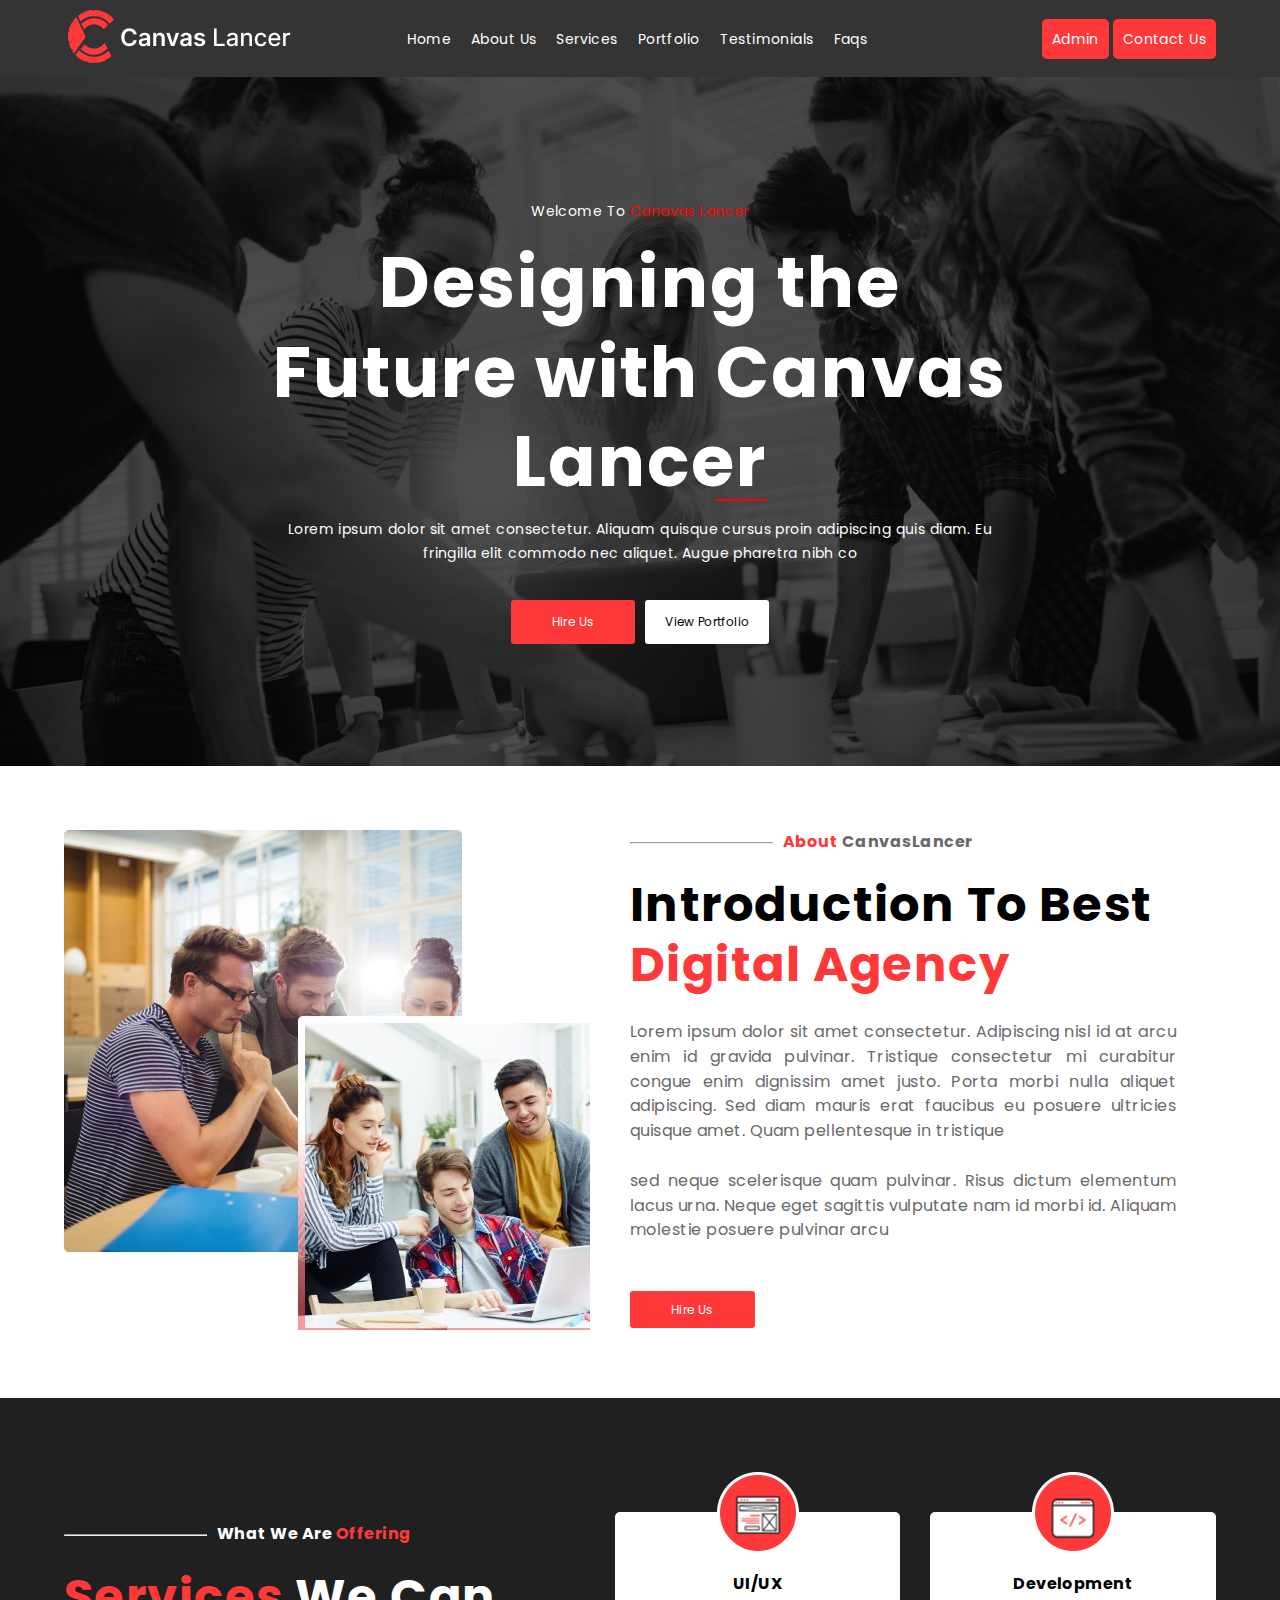
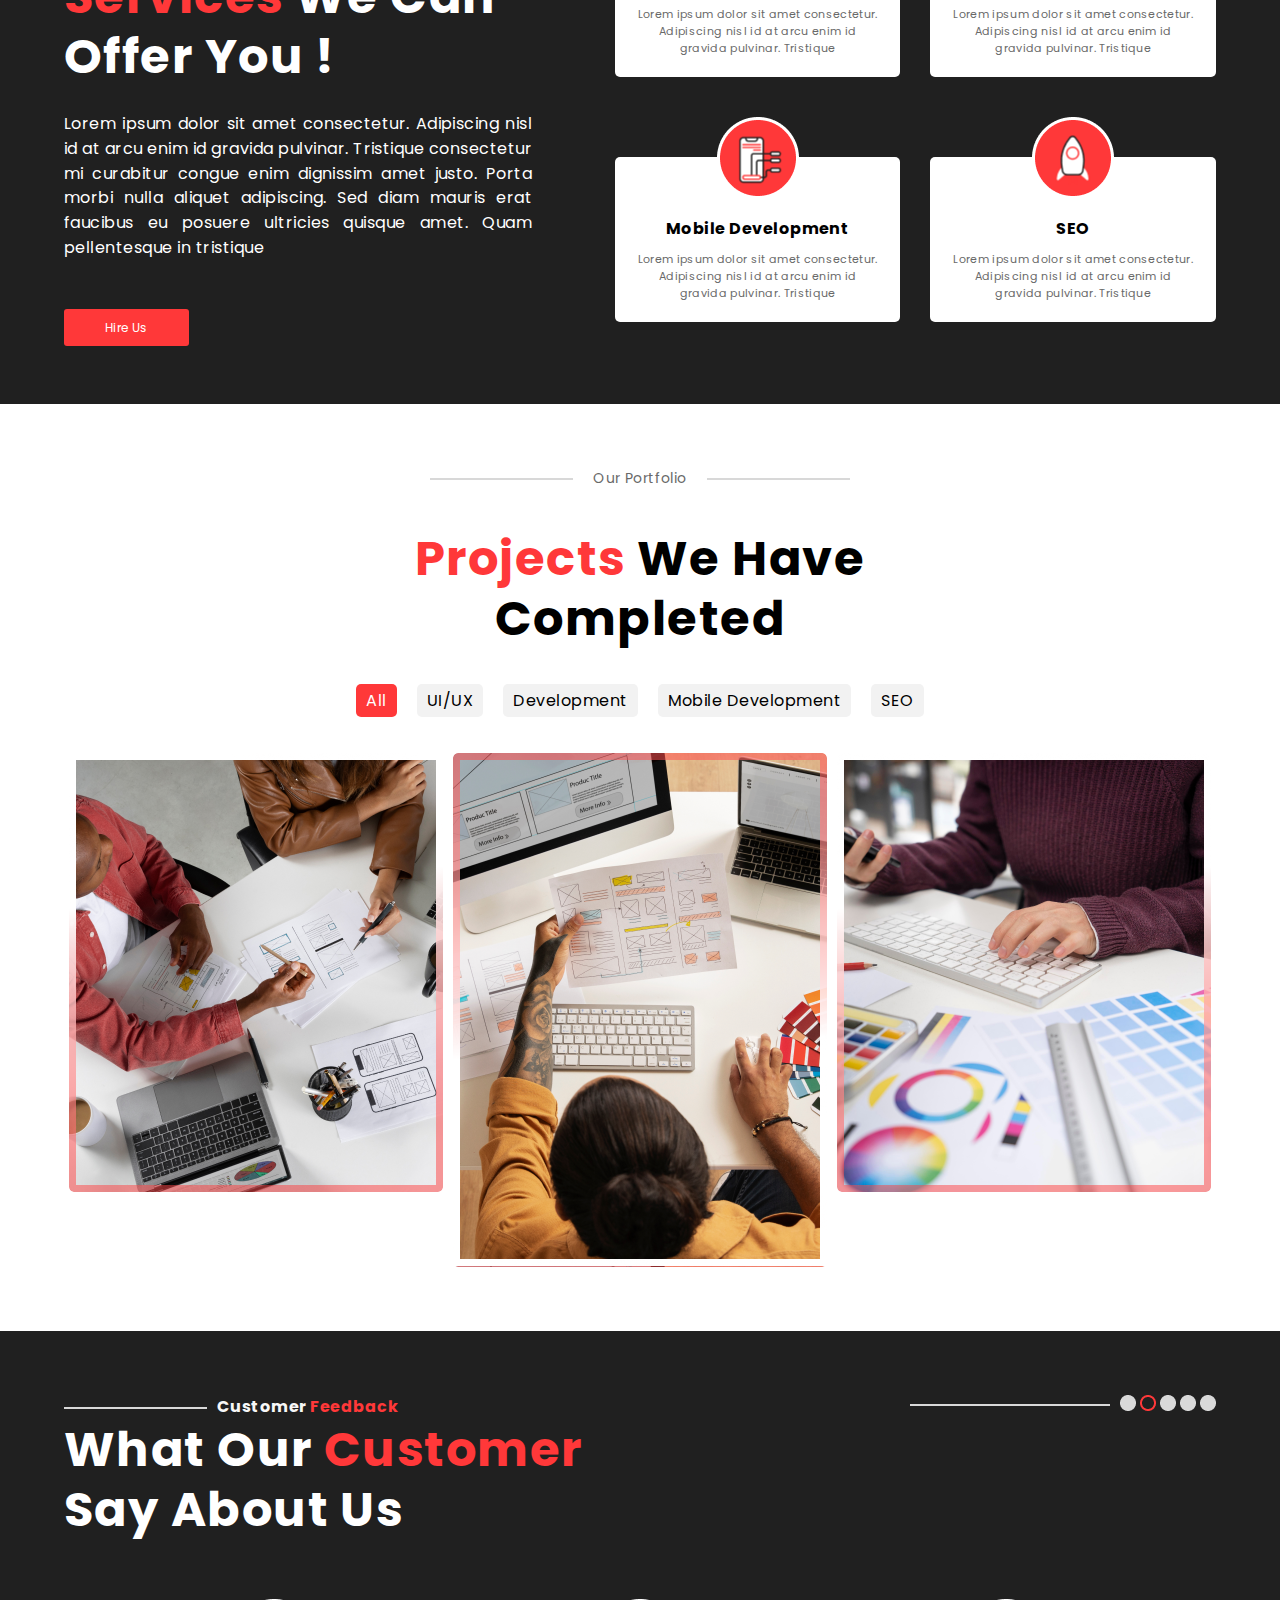
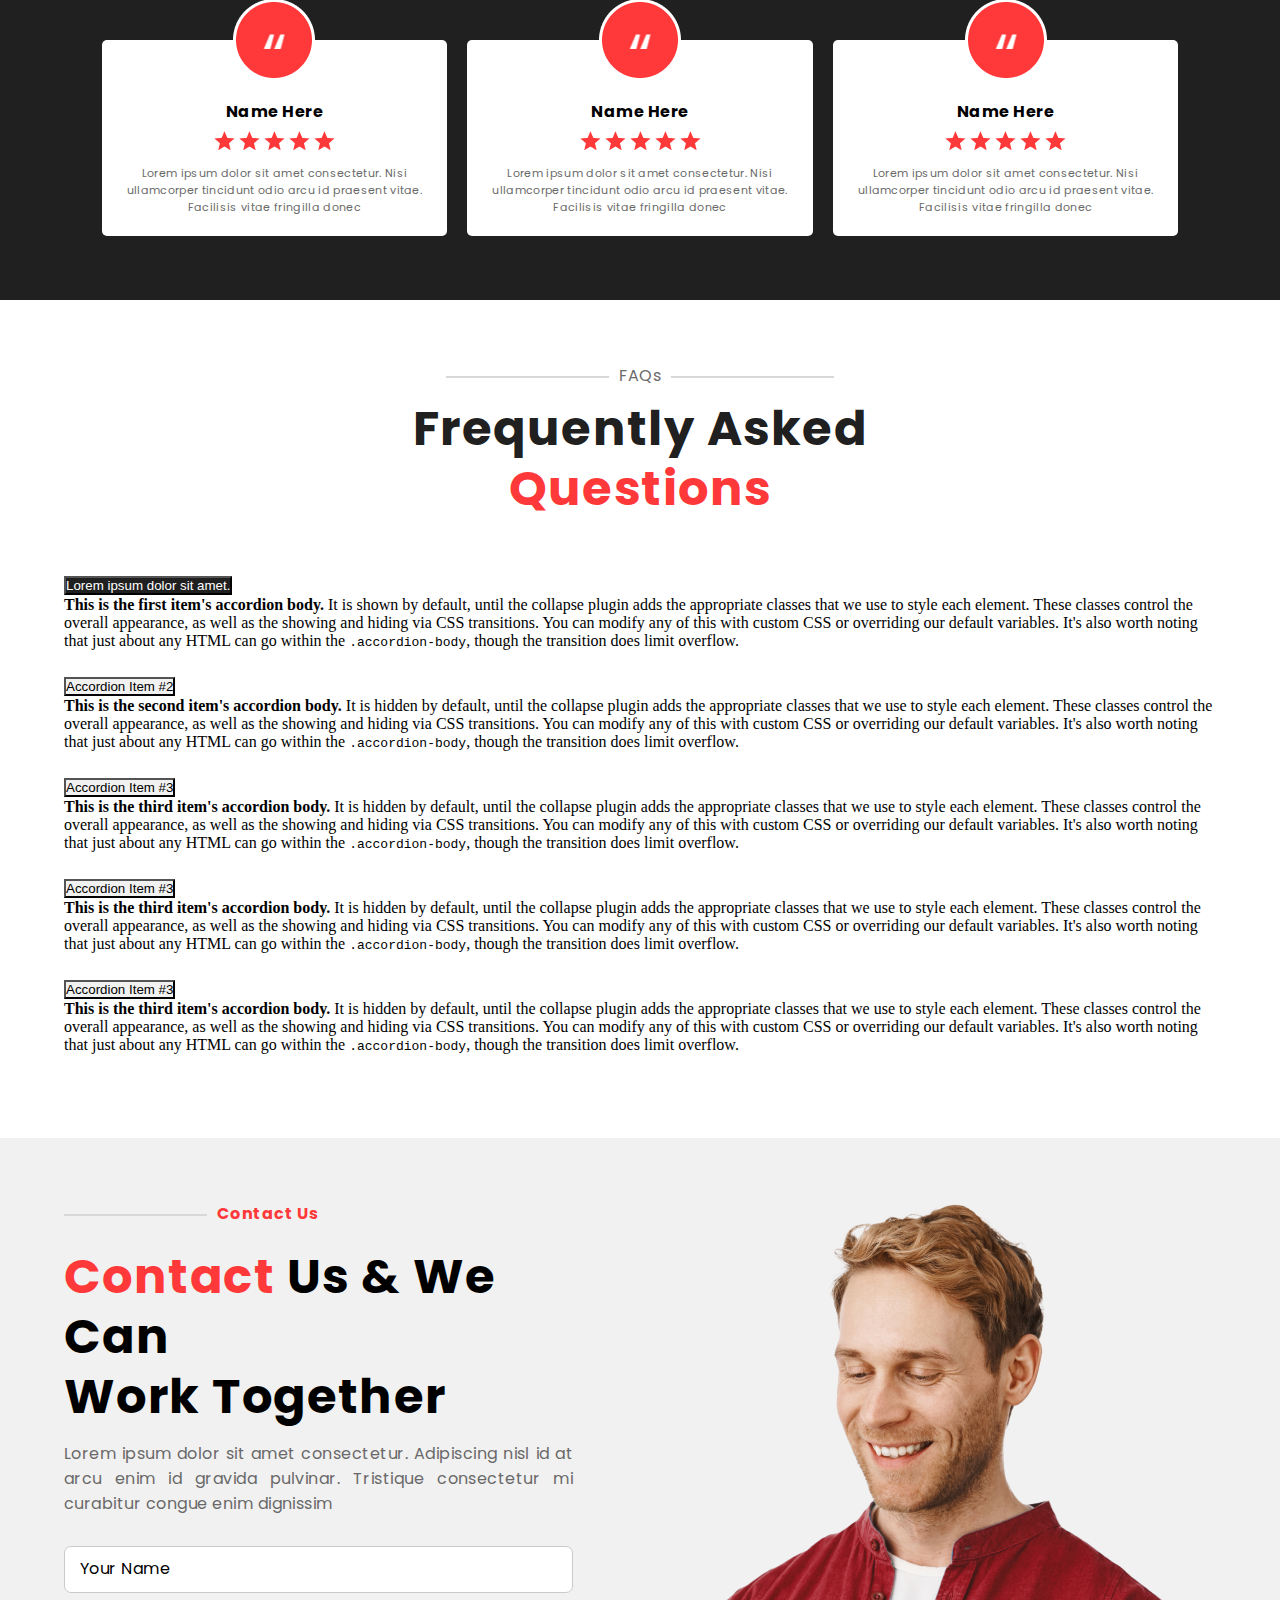
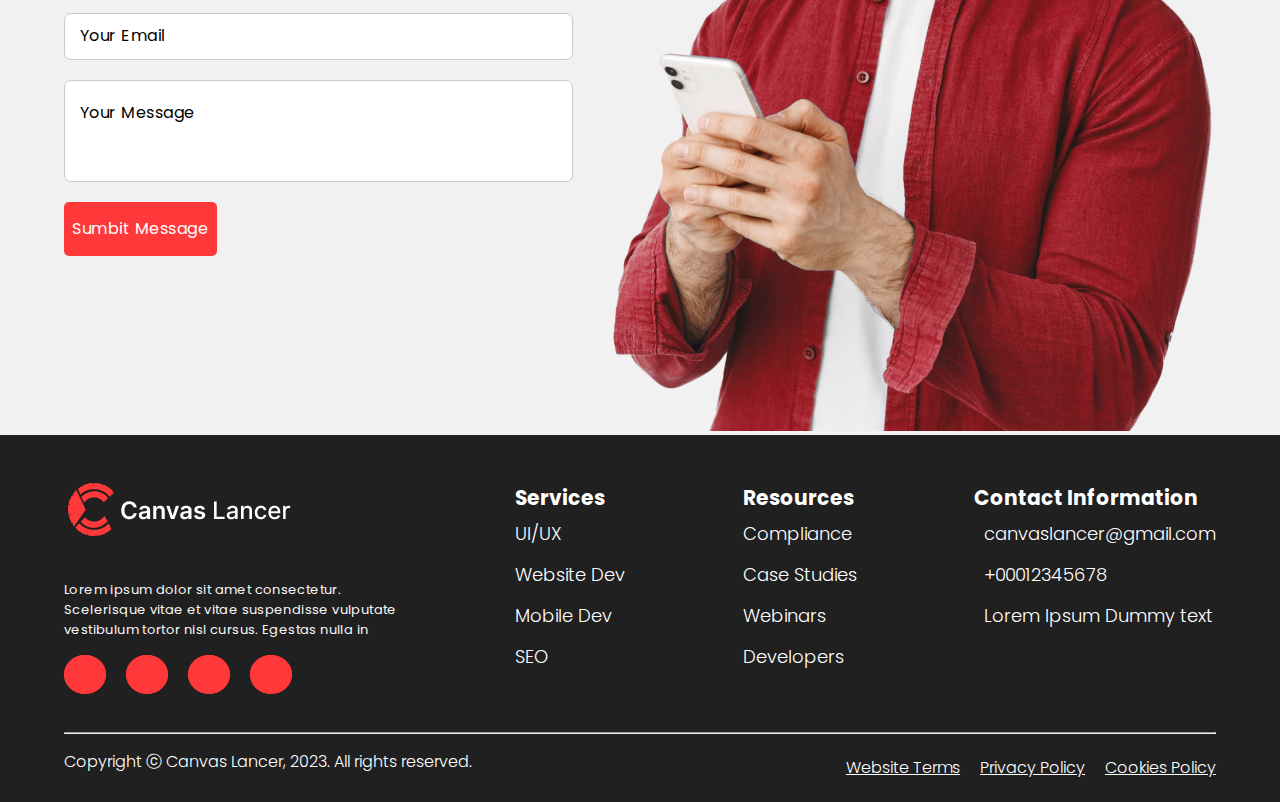
<file: CanvasLancer/index.html>
<!DOCTYPE html>
<html lang="en">

<head>
    <meta charset="UTF-8">
    <meta http-equiv="X-UA-Compatible" content="IE=edge">
    <meta name="viewport" content="width=device-width, initial-scale=1.0">
    <title>Canvas Lancer</title>
    <!-- Font Awesome Cdn -->
    <link rel="shortcut icon" href="assets/img/lancer-favicon.png" type="image/x-icon">
    <link rel="stylesheet" href="https://cdnjs.cloudflare.com/ajax/libs/font-awesome/6.4.0/css/all.min.css"
        integrity="sha512-iecdLmaskl7CVkqkXNQ/ZH/XLlvWZOJyj7Yy7tcenmpD1ypASozpmT/E0iPtmFIB46ZmdtAc9eNBvH0H/ZpiBw=="
        crossorigin="anonymous" referrerpolicy="no-referrer" />
    <!-- CSS Link -->
    <link rel="stylesheet" href="assets/css/style.css">
    <!-- Bootsrap -->
    <link href="https://cdn.jsdelivr.net/npm/bootstrap@5.3.0-alpha3/dist/css/bootstrap.min.css" rel="stylesheet"
        integrity="sha384-KK94CHFLLe+nY2dmCWGMq91rCGa5gtU4mk92HdvYe+M/SXH301p5ILy+dN9+nJOZ" crossorigin="anonymous">

    </head>

<body>

    <header>
        <div class="container-nav">
            <nav>
                <div class="burger-menu">
                    <i class="fa-solid fa-bars burger"></i>
                </div>
               
                <div class="burger-menu-div">
                    <div class="burger-close">
                        <i class="fa-solid fa-x x"></i>
                    </div>
                    <ul>
                        <li><a href="#">Home</a></li>
                        <li><a href="#">About Us</a></li>
                        <li><a href="#">Services</a></li>
                        <li><a href="#">Portfolio</a></li>
                        <li><a href="#">Testimonials</a></li>
                        <li><a href="#">Faqs</a></li>
                    </ul>
                </div>
                <div class="nav-left-logo"><a href="#"><img src="assets/img/Logo.png" alt="Logo"></a></div>
                <div class="nav-center">
                    <ul>
                        <li><a href="#">Home</a></li>
                        <li><a href="#">About Us</a></li>
                        <li><a href="#">Services</a></li>
                        <li><a href="#">Portfolio</a></li>
                        <li><a href="#">Testimonials</a></li>
                        <li><a href="./faq/index.html">Faqs</a></li>
                    </ul>
                </div>
                <div class="nav-right">
                    <a href="register.html">Admin</a>
                    <!-- <a href="register.html"><i class="fa-solid fa-user-plus"></i></a>
                    <a href="login.html"><i class="fa-solid fa-arrow-right-to-bracket"></i></a> -->
                    <a href="#">Contact Us</a>
                </div>
            </nav>
        </div>
    </header>

    <section class="welcome">
        <div class="container-welcome">
            <div class="all-welocem-content">
                <span class="all-welocem-content-span">Welcome To <span class="all-welocem-content-span-red">Canavas
                        Lancer</span></span>
                <h1 class="all-welocem-content-h1">Designing the Future with <span
                        class="all-welocem-content-h1-span">Canvas Lancer</span></h1>
                <p class="all-welocem-content-p">Lorem ipsum dolor sit amet consectetur. Aliquam quisque cursus proin
                    adipiscing quis diam. Eu
                    fringilla elit commodo nec aliquet. Augue pharetra nibh co
                </p>
                <div class="all-welocem-content-btns">
                    <a class="all-welocem-content-btns-left" href="#">Hire Us</a>
                    <a class="all-welocem-content-btns-right" href="#">View Portfolio</a>
                </div>
            </div>
        </div>
    </section>


    <section class="digital">
        <div class="container-digital">
            <div class="digital-all">
                <div class="digital-left">
                    <div class="digital-left-one">
                        <img src="assets/img/cut.jpg" alt="digital1">
                    </div>
                </div>
                <div class="digital-right">
                    <div class="all-digital-right">
                        <div class="hr-span">
                            <hr />
                            <span>About <span>CanvasLancer</span></span>
                        </div>
                        <h1 class="all-digital-right-h1">Introduction To Best <span>Digital Agency</span></h1>
                        <p class="all-digital-right-p">
                            Lorem ipsum dolor sit amet consectetur. Adipiscing nisl id at arcu enim id gravida pulvinar.
                            Tristique consectetur mi curabitur congue enim dignissim amet justo. Porta morbi nulla
                            aliquet adipiscing. Sed diam mauris erat faucibus eu posuere ultricies quisque amet. Quam
                            pellentesque in tristique <br><br> sed neque scelerisque quam pulvinar. Risus dictum
                            elementum lacus
                            urna. Neque eget sagittis vulputate nam id morbi id. Aliquam molestie posuere pulvinar arcu
                        </p>
                        <a class="all-digital-right-btns" href="#">Hire Us</a>
                    </div>
                </div>
            </div>
        </div>
    </section>

    <section class="offer">
        <div class="container-offer">
            <div class="offer-all">
                <div class="offer-left">
                    <div class="all-offer-left">
                        <div class="hr-span">
                            <hr />
                            <span>What We Are<span> Offering</span></span>
                        </div>
                        <h1 class="all-offer-left-h1">Services <span>We Can <br> Offer You ! </span></h1>
                        <p class="all-offer-left-p">
                            Lorem ipsum dolor sit amet consectetur. Adipiscing nisl id at arcu enim id gravida pulvinar.
                            Tristique consectetur mi curabitur congue enim dignissim amet justo. Porta morbi nulla
                            aliquet adipiscing. Sed diam mauris erat faucibus eu posuere ultricies quisque amet. Quam
                            pellentesque in tristique
                        </p>
                        <a class="all-offer-left-btns" href="#">Hire Us</a>
                    </div>
                </div>
                <div class="offer-right">
                    <div class="offer-right-boxes">
                        <div class="offer-right-box">
                            <div class="offer-right-box-img">
                                <img class="out-img" src="assets/img/Ellipse 1.png" alt="">
                                <img class="embed-img" src="assets/img/offer1.png" alt="offer1">
                            </div>
                            <h1 class="offer-right-box-h1">UI/UX</h1>
                            <p class="offer-right-box-p">Lorem ipsum dolor sit amet consectetur. Adipiscing nisl id at
                                arcu
                                enim id gravida pulvinar. Tristique
                            </p>
                        </div>

                        <div class="offer-right-box">
                            <div class="offer-right-box-img">
                                <img class="out-img" src="assets/img/Ellipse 1.png" alt="">
                                <img class="embed-img" src="assets/img/Group 6.png" alt="offer1">
                            </div>
                            <h1 class="offer-right-box-h1">Development</h1>
                            <p class="offer-right-box-p">Lorem ipsum dolor sit amet consectetur. Adipiscing nisl id at
                                arcu
                                enim id gravida pulvinar. Tristique
                            </p>
                        </div>

                        <div class="offer-right-box">
                            <div class="offer-right-box-img">
                                <img class="out-img" src="assets/img/Ellipse 1.png" alt="">
                                <img class="embed-img" src="assets/img/Layer 1.png" alt="offer1">
                            </div>
                            <h1 class="offer-right-box-h1">Mobile Development
                            </h1>
                            <p class="offer-right-box-p">Lorem ipsum dolor sit amet consectetur. Adipiscing nisl id at
                                arcu
                                enim id gravida pulvinar. Tristique
                            </p>
                        </div>

                        <div class="offer-right-box">
                            <div class="offer-right-box-img">
                                <img class="out-img" src="assets/img/Ellipse 1.png" alt="">
                                <img class="embed-img" src="assets/img/rocket.png" alt="offer1">
                            </div>
                            <h1 class="offer-right-box-h1">SEO</h1>
                            <p class="offer-right-box-p">Lorem ipsum dolor sit amet consectetur. Adipiscing nisl id at
                                arcu
                                enim id gravida pulvinar. Tristique
                            </p>
                        </div>
                    </div>
                </div>
            </div>
        </div>
    </section>


    <section class="portfolio">
        <div class="container-portfolio">
            <div class="portfolio-all">
                <div class="portolio-top-name">
                    <hr class="first-hr" />
                    <span class="portolio-top-name-span">Our Portfolio</span>
                    <hr class="first-hr" />
                </div>
                <h1 class="portfolio-all-h1"><span>Projects</span> We Have <br> Completed</h1>

                <div class="portfolio-menu">
                    <ul>
                        <li>
                            <a class="portfolio-menu-selected" href="#">All</a>
                        </li>
                        <li>
                            <a href="#">UI/UX</a>
                        </li>
                        <li>
                            <a href="#">Development</a>
                        </li>
                        <li>
                            <a href="#">Mobile Development</a>
                        </li>
                        <li>
                            <a href="#">SEO</a>
                        </li>
                    </ul>
                </div>

                <div class="portfolio-img">
                    <div class="portfolio-img-left"></div>
                    <div class="portfolio-img-center"></div>
                    <div class="portfolio-img-right"></div>
                </div>
            </div>
        </div>
    </section>

    <section class="feedback">
        <div class="container-feedback">
            <div class="feedback-all">
                <div class="feedback-top">
                    <div class="feedback-top-left">
                        <div class="feedback-top-left-hr-div">
                            <hr class="feedback-top-left-hr" />
                            <span class="feedback-top-left-span">Customer <span> Feedback</span></span>
                        </div>
                        <h1 class="feedback-top-left-h1">What Our <span>Customer <br></span> Say About Us</h1>
                    </div>
                    <div class="feedback-top-right">
                        <div class="feedback-top-right-hr-div">
                            <hr class="feedback-top-right-hr" />
                        </div>
                        <div class="feedback-top-right-img-div">
                            <img src="assets/img/grey-circle.png" alt="">
                            <img src="assets/img/red-circle.png" alt="">
                            <img src="assets/img/grey-circle.png" alt="">
                            <img src="assets/img/grey-circle.png" alt="">
                            <img src="assets/img/grey-circle.png" alt="">
                        </div>
                    </div>
                </div>
                <div class="feedback-bottom">
                    <div class="feedback-bottom-boxes">
                        <div class="feedback-bottom-box">
                            <div class="feedback-bottom-box-img">
                                <img class="feedback-back-img" src="assets/img/Ellipse 1.png" alt="">
                                <img class="feedback-front-img" src="assets/img/feedback1.png" alt="">
                            </div>
                            <h1 class="feedback-box-h1">Name Here</h1>
                            <div class="ffedback-box-star-div">
                                <img src="assets/img/Star 1.png" alt="">
                                <img src="assets/img/Star 1.png" alt="">
                                <img src="assets/img/Star 1.png" alt="">
                                <img src="assets/img/Star 1.png" alt="">
                                <img src="assets/img/Star 1.png" alt="">
                            </div>
                            <p class="feedback-box-p">Lorem ipsum dolor sit amet consectetur. Nisi ullamcorper tincidunt
                                odio arcu id praesent
                                vitae. Facilisis vitae fringilla donec
                            </p>
                        </div>

                        <div class="feedback-bottom-box">
                            <div class="feedback-bottom-box-img">
                                <img class="feedback-back-img" src="assets/img/Ellipse 1.png" alt="">
                                <img class="feedback-front-img" src="assets/img/feedback1.png" alt="">
                            </div>
                            <h1 class="feedback-box-h1">Name Here</h1>
                            <div class="ffedback-box-star-div">
                                <img src="assets/img/Star 1.png" alt="">
                                <img src="assets/img/Star 1.png" alt="">
                                <img src="assets/img/Star 1.png" alt="">
                                <img src="assets/img/Star 1.png" alt="">
                                <img src="assets/img/Star 1.png" alt="">
                            </div>
                            <p class="feedback-box-p">Lorem ipsum dolor sit amet consectetur. Nisi ullamcorper tincidunt
                                odio arcu id praesent
                                vitae. Facilisis vitae fringilla donec
                            </p>
                        </div>

                        <div class="feedback-bottom-box">
                            <div class="feedback-bottom-box-img">
                                <img class="feedback-back-img" src="assets/img/Ellipse 1.png" alt="">
                                <img class="feedback-front-img" src="assets/img/feedback1.png" alt="">
                            </div>
                            <h1 class="feedback-box-h1">Name Here</h1>
                            <div class="ffedback-box-star-div">
                                <img src="assets/img/Star 1.png" alt="">
                                <img src="assets/img/Star 1.png" alt="">
                                <img src="assets/img/Star 1.png" alt="">
                                <img src="assets/img/Star 1.png" alt="">
                                <img src="assets/img/Star 1.png" alt="">
                            </div>
                            <p class="feedback-box-p">Lorem ipsum dolor sit amet consectetur. Nisi ullamcorper tincidunt
                                odio arcu id praesent
                                vitae. Facilisis vitae fringilla donec
                            </p>
                        </div>
                    </div>
                </div>
            </div>
        </div>
    </section>


    <section class="faq">
        <div class="container-faq">
            <div class="faq-all">
                <div class="faq-top">
                    <div class="faq-hr-div">
                        <hr class="faq-hr" />
                        <span>FAQs</span>
                        <hr class="faq-hr" />
                    </div>
                    <h1 class="faq-top-h1">Frequently Asked <br> <span>Questions</span></h1>
                </div>
                <div class="faq-bottom">
                    <div class="accordion" id="accordionExample">
                        <div class="accordion-item">
                            <h2 class="accordion-header">
                                <button class="accordion-button first-acc-btn" type="button" data-bs-toggle="collapse"
                                    data-bs-target="#collapseOne" aria-expanded="true" aria-controls="collapseOne">
                                    Lorem ipsum dolor sit amet.
                                </button>
                            </h2>
                            <div id="collapseOne" class="accordion-collapse collapse show"
                                data-bs-parent="#accordionExample">
                                <div class="accordion-body">
                                    <strong>This is the first item's accordion body.</strong> It is shown by default,
                                    until the collapse plugin adds the appropriate classes that we use to style each
                                    element. These classes control the overall appearance, as well as the showing and
                                    hiding via CSS transitions. You can modify any of this with custom CSS or overriding
                                    our default variables. It's also worth noting that just about any HTML can go within
                                    the <code>.accordion-body</code>, though the transition does limit overflow.
                                </div>
                            </div>
                        </div>
                        <div class="accordion-item">
                            <h2 class="accordion-header">
                                <button class="accordion-button collapsed sec-acc-btn" type="button"
                                    data-bs-toggle="collapse" data-bs-target="#collapseTwo" aria-expanded="false"
                                    aria-controls="collapseTwo">
                                    Accordion Item #2
                                </button>
                            </h2>
                            <div id="collapseTwo" class="accordion-collapse collapse"
                                data-bs-parent="#accordionExample">
                                <div class="accordion-body">
                                    <strong>This is the second item's accordion body.</strong> It is hidden by default,
                                    until the collapse plugin adds the appropriate classes that we use to style each
                                    element. These classes control the overall appearance, as well as the showing and
                                    hiding via CSS transitions. You can modify any of this with custom CSS or overriding
                                    our default variables. It's also worth noting that just about any HTML can go within
                                    the <code>.accordion-body</code>, though the transition does limit overflow.
                                </div>
                            </div>
                        </div>
                        <div class="accordion-item">
                            <h2 class="accordion-header">
                                <button class="accordion-button collapsed sec-acc-btn" type="button"
                                    data-bs-toggle="collapse" data-bs-target="#collapseThree" aria-expanded="false"
                                    aria-controls="collapseThree">
                                    Accordion Item #3
                                </button>
                            </h2>
                            <div id="collapseThree" class="accordion-collapse collapse"
                                data-bs-parent="#accordionExample">
                                <div class="accordion-body">
                                    <strong>This is the third item's accordion body.</strong> It is hidden by default,
                                    until the collapse plugin adds the appropriate classes that we use to style each
                                    element. These classes control the overall appearance, as well as the showing and
                                    hiding via CSS transitions. You can modify any of this with custom CSS or overriding
                                    our default variables. It's also worth noting that just about any HTML can go within
                                    the <code>.accordion-body</code>, though the transition does limit overflow.
                                </div>
                            </div>
                        </div>
                        <div class="accordion-item">
                            <h2 class="accordion-header">
                                <button class="accordion-button collapsed sec-acc-btn" type="button"
                                    data-bs-toggle="collapse" data-bs-target="#collapseFour" aria-expanded="false"
                                    aria-controls="collapseFour">
                                    Accordion Item #3
                                </button>
                            </h2>
                            <div id="collapseFour" class="accordion-collapse collapse"
                                data-bs-parent="#accordionExample">
                                <div class="accordion-body">
                                    <strong>This is the third item's accordion body.</strong> It is hidden by default,
                                    until the collapse plugin adds the appropriate classes that we use to style each
                                    element. These classes control the overall appearance, as well as the showing and
                                    hiding via CSS transitions. You can modify any of this with custom CSS or overriding
                                    our default variables. It's also worth noting that just about any HTML can go within
                                    the <code>.accordion-body</code>, though the transition does limit overflow.
                                </div>
                            </div>
                        </div>
                        <div class="accordion-item">
                            <h2 class="accordion-header">
                                <button class="accordion-button collapsed sec-acc-btn" type="button"
                                    data-bs-toggle="collapse" data-bs-target="#collapseFive" aria-expanded="false"
                                    aria-controls="collapseFive">
                                    Accordion Item #3
                                </button>
                            </h2>
                            <div id="collapseFive" class="accordion-collapse collapse"
                                data-bs-parent="#accordionExample">
                                <div class="accordion-body">
                                    <strong>This is the third item's accordion body.</strong> It is hidden by default,
                                    until the collapse plugin adds the appropriate classes that we use to style each
                                    element. These classes control the overall appearance, as well as the showing and
                                    hiding via CSS transitions. You can modify any of this with custom CSS or overriding
                                    our default variables. It's also worth noting that just about any HTML can go within
                                    the <code>.accordion-body</code>, though the transition does limit overflow.
                                </div>
                            </div>
                        </div>
                    </div>
                </div>
            </div>
        </div>
    </section>


    <section class="contact">
        <div class="container-contact">
            <div class="contact-all">
                <div class="contact-left">
                    <div class="hr-div-contact">
                        <hr class="hr-contact" />
                        <span class="hr-span">Contact Us</span>
                    </div>
                    <h1 class="contact-h1-top"><span>Contact</span> Us & We Can <br> Work Together</h1>
                    <p>Lorem ipsum dolor sit amet consectetur. Adipiscing nisl id at arcu enim id gravida pulvinar.
                        Tristique consectetur mi curabitur congue enim dignissim</p>

                    <form action="" class="contact-form">
                        <input type="text" placeholder="Your Name">
                        <input type="email" placeholder="Your Email">
                        <textarea name="" id="" cols="20" rows="4" placeholder="Your Message"></textarea>
                        <button class="contact-btn" type="submit">Sumbit Message</button>
                    </form>
                </div>
                <div class="contact-right">
                    <img class="img-fluid" src="assets/img/contact-img.png" alt="">
                </div>
            </div>
        </div>
    </section>


    <footer>
        <div class="container-footer">
          <div class="footer-all">
            <div class="footer-top">
              <div class="footer-one">
                <div class="footer-logo"><img src="assets/img/Logo.png" alt="" /></div>
                <p>
                  Lorem ipsum dolor sit amet consectetur. Scelerisque vitae et
                  vitae suspendisse vulputate vestibulum tortor nisl cursus.
                  Egestas nulla in
                </p>
                <div class="footer-social-icon-div">
                  <ul class="footer-social-ul">
                    <li>
                      <a href="#"><i class="fa-brands fa-facebook-f"></i></a>
                    </li>
                    <li>
                      <a href="#"> <i class="fa-brands fa-instagram"></i></a>
                    </li>
                    <li>
                      <a href="#"><i class="fa-brands fa-twitter"></i></a>
                    </li>
                    <li>
                      <a href="#"><i class="fa-brands fa-linkedin-in"></i></a>
                    </li>
                  </ul>
                </div>
              </div>
              <div class="footer-two">
                <h4 class="title-bottom">Services</h4>
                <ul>
                  <li>
                    <a href="#">UI/UX</a>
                  </li>
                  <li>
                    <a href="#">Website Dev</a>
                  </li>
                  <li>
                    <a href="#">Mobile Dev</a>
                  </li>
                  <li>
                    <a href="#">SEO</a>
                  </li>
                </ul>
              </div>
              <div class="footer-three">
                <h4 class="title-bottom">Resources</h4>
                <ul>
                  <li>
                    <a href="#">Compliance</a>
                  </li>
                  <li>
                    <a href="#">Case Studies</a>
                  </li>
                  <li>
                    <a href="#">Webinars</a>
                  </li>
                  <li>
                    <a href="#">Developers</a>
                  </li>
                </ul>
              </div>
              <div class="footer-four">
                <h4 class="title-bottom">Contact Information</h4>
                <ul>
                  <li>
                    <a href="#"
                      ><i class="fa-solid fa-envelope footer-red-icons"></i>
                      canvaslancer@gmail.com</a
                    >
                  </li>
                  <li>
                    <a href="#"
                      ><i class="fa-solid fa-phone footer-red-icons"></i>
                      +00012345678</a
                    >
                  </li>
                  <li>
                    <a href="#"
                      ><i class="fa-solid fa-location-dot footer-red-icons"></i>
                      Lorem Ipsum Dummy text</a
                    >
                  </li>
                </ul>
              </div>
            </div>
            <hr style="color: grey" />
            <div class="footer-bottom">
              <span class="copyright"
                >Copyright ⓒ Canvas Lancer, 2023. All rights reserved.</span
              >
              <div class="footer-bottom-nav">
                <ul>
                  <li>
                    <a href="#">Website Terms</a>
                  </li>
                  <li>
                    <a href="#">Privacy Policy</a>
                  </li>
                  <li>
                    <a href="#">Cookies Policy</a>
                  </li>
                </ul>
              </div>
            </div>
          </div>
        </div>
      </footer>


    <script src="https://cdn.jsdelivr.net/npm/bootstrap@5.3.0-alpha3/dist/js/bootstrap.bundle.min.js"
        integrity="sha384-ENjdO4Dr2bkBIFxQpeoTz1HIcje39Wm4jDKdf19U8gI4ddQ3GYNS7NTKfAdVQSZe"
        crossorigin="anonymous"></script>
        <script src="js/main.js"></script>
</body>

</html>
</file>
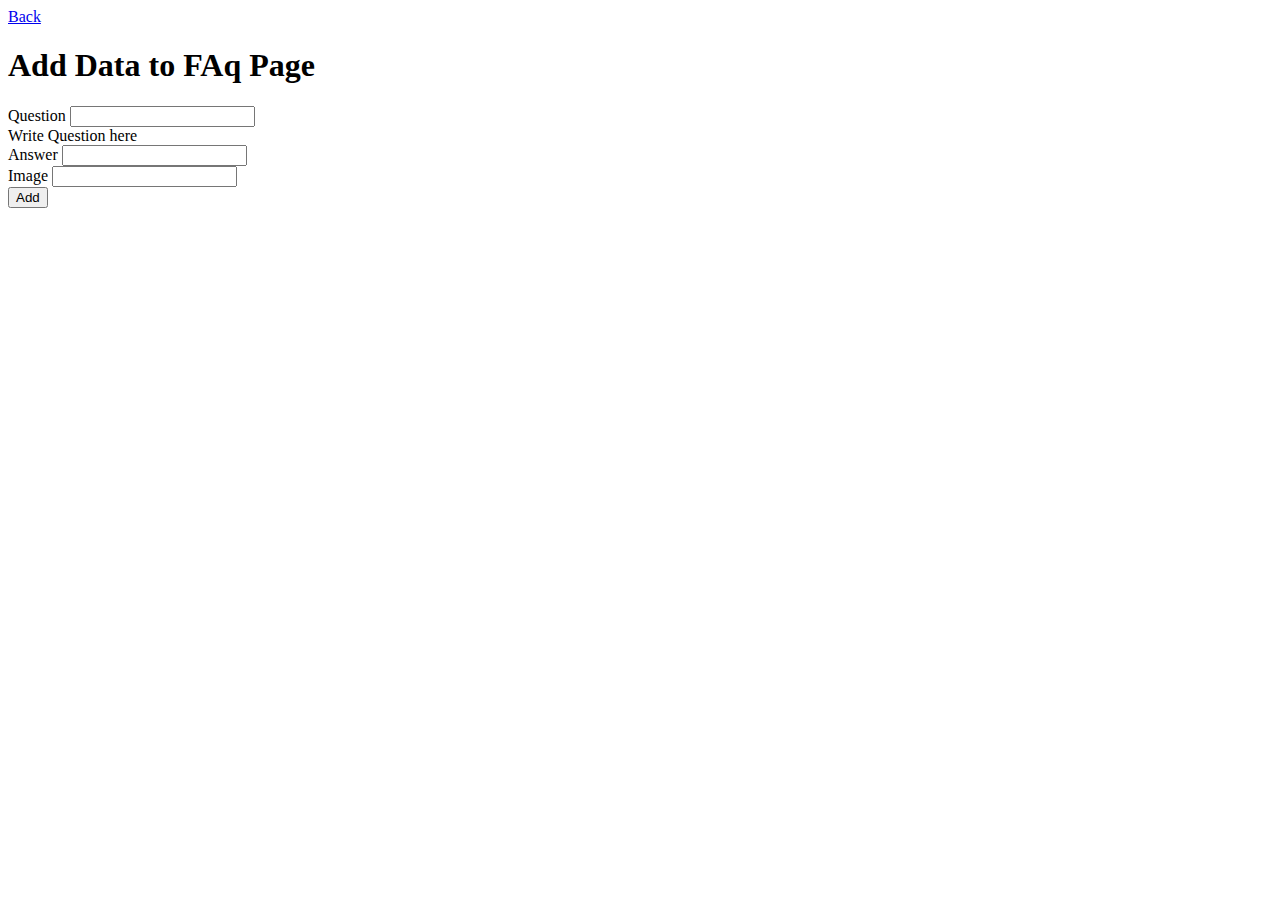
<file: startbootstrap-sb-admin-gh-pages/startbootstrap-sb-admin-gh-pages/AddData.html>
<!DOCTYPE html>
<html lang="en">
<head>
    <meta charset="UTF-8">
    <meta name="viewport" content="width=device-width, initial-scale=1.0">
    <title>Add Data FAQ</title>
    <link rel="shortcut icon" href="../../CanvasLancer//assets/img/lancer-favicon.png" type="image/x-icon">
    <link href="https://cdn.jsdelivr.net/npm/bootstrap@5.3.0/dist/css/bootstrap.min.css" rel="stylesheet" integrity="sha384-9ndCyUaIbzAi2FUVXJi0CjmCapSmO7SnpJef0486qhLnuZ2cdeRhO02iuK6FUUVM" crossorigin="anonymous">
</head>

<body>
    
  <div class="mt-2 ms-2">
    <a class="btn btn-danger btn-sm" href="../startbootstrap-sb-admin-gh-pages/index.html">Back</a>
  </div>


    <div class="container">
      <h1 class="text-center mt-5 mb-5">Add Data to FAq Page</h1>
      <form class="w-50 m-auto">
        <div class="mb-3">
          <label for="exampleInputEmail1" class="form-label">Question</label>
          <input type="text" class="form-control" id="question" aria-describedby="emailHelp">
          <div id="emailHelp" class="form-text">Write Question here</div>
        </div>
        <div class="mb-3">
          <label for="answer" class="form-label">Answer</label>
          <input type="text" class="form-control" id="answer">
        </div>
        <div class="mb-3">
          <label for="img" class="form-label">Image</label>
          <input type="text" class="form-control" id="img">
        </div>
       
        <button type="submit" class="btn btn-primary">Add</button>
      </form>
    </div>

<script src="js/Add.js"></script>
</body>
</html>
</file>
<file: CanvasLancer/assets/css/style.css>
@import url("https://fonts.googleapis.com/css2?family=Poppins:ital,wght@0,100;0,200;0,300;0,400;0,500;0,600;0,700;0,800;0,900;1,100;1,200;1,300;1,400;1,500;1,600;1,700;1,800&display=swap");
:root {
  --main-font: "Poppins", sans-serif;
}

* {
  padding: 0;
  margin: 0;
  box-sizing: border-box;
}

.open {
  animation-name: open;
  animation-fill-mode: forwards;
  animation-duration: 1s;
}

@keyframes open {
  from {
    left: -100%;
  }
  to {
    left: 0;
  }
}
.close {
  animation-name: close;
  animation-fill-mode: forwards;
  animation-duration: 1s;
}

@keyframes close {
  from {
    left: 0;
  }
  to {
    left: -100%;
  }
}
.block {
  display: block !important;
}

.none {
  display: none !important;
}

header {
  background-color: #343434;
  padding: 10px 0;
  position: relative;
}
header .burger-menu {
  display: none;
}
header nav {
  display: flex;
  justify-content: space-between;
  align-items: center;
}
header nav .burger-close {
  position: absolute;
  z-index: 2;
  font-size: 20px;
  left: 30px;
  top: 15px;
  animation-name: mobile-menu-close;
  animation-fill-mode: forwards;
  animation-duration: 1s;
}
header nav .burger-menu-div {
  display: none;
  position: absolute;
  top: 0;
  left: 0;
  background-color: white;
  height: 100vh;
  width: 100%;
  z-index: 1;
  animation-name: mobile-menu;
  animation-fill-mode: forwards;
  animation-duration: 1s;
  transition: all 0.5s ease;
}
header nav .burger-menu-div ul {
  position: absolute;
  top: 50%;
  left: 50%;
  transform: translate(-50%, -50%);
  display: flex;
  flex-direction: column;
  gap: 25px;
  padding-left: 0 !important;
}
header nav .burger-menu-div ul li {
  list-style: none;
  text-align: center;
}
header nav .burger-menu-div ul li a {
  font-size: 30px;
  text-decoration: none;
  color: black;
  font-weight: bolder;
  text-transform: uppercase;
  transition: all 0.3s;
  font-family: var(--main-font);
}
header nav .burger-menu-div ul li a:hover {
  color: red;
  transform: scale(1.2);
}
header .container-nav {
  padding: 0 4rem;
}
header .nav-center {
  flex-grow: 0.2;
}
header .nav-center ul {
  display: flex;
  gap: 20px;
  margin-bottom: 0;
}
header .nav-center li {
  list-style: none;
}
header .nav-center a {
  text-decoration: none;
  font-family: var(--main-font);
  font-style: normal;
  font-weight: 400;
  font-size: 14px;
  line-height: 24px;
  letter-spacing: 0.03em;
  color: #ffffff;
  position: relative;
}
header .nav-center a::after {
  content: "";
  position: absolute;
  left: 0;
  bottom: -4px;
  color: red;
  background-color: red;
  width: 0;
  height: 2px;
  transition: all 0.3s;
}
header .nav-center a:hover::after {
  width: 100%;
}
header .nav-right a {
  font-family: var(--main-font);
  font-style: normal;
  font-weight: 400;
  font-size: 14px;
  line-height: 24px;
  letter-spacing: 0.03em;
  color: #ffffff;
  text-decoration: none;
  background-color: #ff3839;
  padding: 10px;
  border-radius: 5px;
  transition: all 0.4s;
}
header .nav-right a:hover {
  background-color: white;
  color: black;
}

.welcome {
  background-position: center;
  background-image: linear-gradient(black, black), url("../img/welocem-bg-img.png");
  background-blend-mode: saturation;
  background-repeat: no-repeat;
  background-size: cover;
}
.welcome .container-welcome {
  padding: 0 17rem;
}
.welcome .all-welocem-content {
  display: flex;
  justify-content: center;
  align-items: center;
  text-align: center;
  flex-direction: column;
  padding: 122.2px 0;
}
.welcome .all-welocem-content .all-welocem-content-span {
  font-family: var(--main-font);
  font-style: normal;
  font-weight: 400;
  font-size: 14px;
  line-height: 24px;
  text-align: center;
  letter-spacing: 0.03em;
  color: #ffffff;
  margin-bottom: 15px;
}
.welcome .all-welocem-content .all-welocem-content-span .all-welocem-content-span-red {
  color: red;
}
.welcome .all-welocem-content .all-welocem-content-h1 {
  font-family: var(--main-font);
  font-style: normal;
  font-weight: 700;
  font-size: 70px;
  line-height: 128.5%;
  letter-spacing: 0.03em;
  color: #ffffff;
  margin-bottom: 10px;
}
.welcome .all-welocem-content .all-welocem-content-h1 .all-welocem-content-h1-span {
  position: relative;
}
.welcome .all-welocem-content .all-welocem-content-h1 .all-welocem-content-h1-span::after {
  content: "";
  position: absolute;
  width: 100%;
  height: 2px;
  left: 0;
  bottom: 10px;
  background-color: red;
}
.welcome .all-welocem-content .all-welocem-content-p {
  font-family: var(--main-font);
  font-style: normal;
  font-weight: 400;
  font-size: 14px;
  line-height: 24px;
  text-align: center;
  letter-spacing: 0.03em;
  color: #ffffff;
  margin-bottom: 15px;
  margin-bottom: 35px;
}
.welcome .all-welocem-content .all-welocem-content-btns {
  display: flex;
  gap: 10px;
}
.welcome .all-welocem-content .all-welocem-content-btns .all-welocem-content-btns-left {
  padding: 10px 41px;
  font-family: var(--main-font);
  font-style: normal;
  font-weight: 400;
  font-size: 12px;
  line-height: 24px;
  text-align: center;
  letter-spacing: 0.03em;
  color: #ffffff;
  text-decoration: none;
  background-color: #ff3839;
  border-radius: 3px;
  transition: all 0.3s;
}
.welcome .all-welocem-content .all-welocem-content-btns .all-welocem-content-btns-left:hover {
  background-color: white;
  color: black;
}
.welcome .all-welocem-content .all-welocem-content-btns .all-welocem-content-btns-right {
  padding: 10px 20px;
  font-family: var(--main-font);
  font-style: normal;
  font-weight: 400;
  font-size: 12px;
  line-height: 24px;
  text-align: center;
  letter-spacing: 0.03em;
  color: black;
  text-decoration: none;
  background-color: white;
  border-radius: 3px;
  transition: all 0.3s;
}
.welcome .all-welocem-content .all-welocem-content-btns .all-welocem-content-btns-right:hover {
  background-color: black;
  color: white;
}

.digital {
  padding: 4rem 0;
}
.digital .container-digital {
  padding: 0 4rem;
}
.digital .container-digital .digital-all {
  display: flex;
  justify-content: space-between;
}
.digital .container-digital .digital-all .digital-right {
  padding: 0 40px;
}
.digital .container-digital .digital-all .digital-right .all-digital-right .hr-span {
  display: flex;
  align-items: center;
  gap: 10px;
  margin-bottom: 20px;
}
.digital .container-digital .digital-all .digital-right .all-digital-right .hr-span hr {
  color: #d8d8d8;
  width: 143px;
  height: 0;
}
.digital .container-digital .digital-all .digital-right .all-digital-right .hr-span span {
  font-family: var(--main-font);
  font-style: normal;
  font-weight: 700;
  font-size: 16px;
  line-height: 155%;
  text-align: justify;
  letter-spacing: 0.03em;
  color: #ff3839;
}
.digital .container-digital .digital-all .digital-right .all-digital-right .hr-span span span {
  color: #696969;
}
.digital .container-digital .digital-all .digital-right .all-digital-right .all-digital-right-h1 {
  font-family: var(--main-font);
  font-style: normal;
  font-weight: 700;
  font-size: 48px;
  line-height: 125.5%;
  letter-spacing: 0.03em;
  color: #000000;
  margin-bottom: 25px;
}
.digital .container-digital .digital-all .digital-right .all-digital-right .all-digital-right-h1 span {
  color: #ff3839;
}
.digital .container-digital .digital-all .digital-right .all-digital-right .all-digital-right-p {
  font-family: var(--main-font);
  font-style: normal;
  font-weight: 400;
  font-size: 16px;
  line-height: 155%;
  text-align: justify;
  letter-spacing: 0.03em;
  color: #696969;
  margin-bottom: 55px;
}
.digital .container-digital .digital-all .digital-right .all-digital-right .all-digital-right-btns {
  padding: 10px 41px;
  font-family: var(--main-font);
  font-style: normal;
  font-weight: 400;
  font-size: 12px;
  line-height: 24px;
  text-align: center;
  letter-spacing: 0.03em;
  color: #ffffff;
  text-decoration: none;
  background-color: #ff3839;
  border-radius: 3px;
  transition: all 0.3s;
}
.digital .container-digital .digital-all .digital-right .all-digital-right .all-digital-right-btns:hover {
  background-color: #333;
  color: white;
}

.offer {
  background-color: #202020;
  padding: 4rem 0;
}
.offer .container-offer {
  padding: 0 4rem;
}
.offer .container-offer .offer-all {
  display: flex;
}
.offer .container-offer .offer-all .offer-left {
  margin-top: 60px;
}
.offer .container-offer .offer-all .offer-left .all-offer-left .hr-span {
  display: flex;
  align-items: center;
  gap: 10px;
  margin-bottom: 20px;
}
.offer .container-offer .offer-all .offer-left .all-offer-left .hr-span hr {
  color: #d8d8d8;
  width: 143px;
  height: 0;
}
.offer .container-offer .offer-all .offer-left .all-offer-left .hr-span span {
  font-family: var(--main-font);
  font-style: normal;
  font-weight: 700;
  font-size: 16px;
  line-height: 155%;
  text-align: justify;
  letter-spacing: 0.03em;
  color: white;
}
.offer .container-offer .offer-all .offer-left .all-offer-left .hr-span span span {
  color: #ff3839;
}
.offer .container-offer .offer-all .offer-left .all-offer-left .all-offer-left-h1 {
  font-family: var(--main-font);
  font-style: normal;
  font-weight: 700;
  font-size: 48px;
  line-height: 125.5%;
  letter-spacing: 0.03em;
  color: #ff3839;
  margin-bottom: 25px;
}
.offer .container-offer .offer-all .offer-left .all-offer-left .all-offer-left-h1 span {
  color: #fff;
}
.offer .container-offer .offer-all .offer-left .all-offer-left .all-offer-left-p {
  font-family: var(--main-font);
  font-style: normal;
  font-weight: 400;
  font-size: 16px;
  line-height: 155%;
  text-align: justify;
  letter-spacing: 0.03em;
  color: #fff;
  margin-bottom: 55px;
  width: 85%;
}
.offer .container-offer .offer-all .offer-left .all-offer-left .all-offer-left-btns {
  padding: 10px 41px;
  font-family: var(--main-font);
  font-style: normal;
  font-weight: 400;
  font-size: 12px;
  line-height: 24px;
  text-align: center;
  letter-spacing: 0.03em;
  color: #ffffff;
  text-decoration: none;
  background-color: #ff3839;
  border-radius: 3px;
  transition: all 0.3s;
}
.offer .container-offer .offer-all .offer-left .all-offer-left .all-offer-left-btns:hover {
  background-color: #333;
  color: white;
}
.offer .container-offer .offer-all .offer-right .offer-right-boxes {
  display: flex;
  flex-wrap: wrap;
  gap: 30px;
}
.offer .container-offer .offer-all .offer-right .offer-right-boxes .offer-right-box {
  padding: 20px;
  background-color: white;
  text-align: center;
  position: relative;
  flex-grow: 1;
  width: 40%;
  border-radius: 5px;
  margin-top: 50px;
}
.offer .container-offer .offer-all .offer-right .offer-right-boxes .offer-right-box .offer-right-box-img {
  position: absolute;
  top: 3px;
  left: 50%;
  transform: translate(-50%, -50%);
}
.offer .container-offer .offer-all .offer-right .offer-right-boxes .offer-right-box .offer-right-box-img .out-img {
  position: relative;
}
.offer .container-offer .offer-all .offer-right .offer-right-boxes .offer-right-box .offer-right-box-img .embed-img {
  position: absolute;
  top: 50%;
  left: 50%;
  transform: translate(-50%, -50%);
}
.offer .container-offer .offer-all .offer-right .offer-right-boxes .offer-right-box .offer-right-box-h1 {
  font-family: var(--main-font);
  font-style: normal;
  font-weight: 700;
  font-size: 16px;
  line-height: 24px;
  letter-spacing: 0.03em;
  color: #000000;
  margin-bottom: 10px;
  margin-top: 40px;
}
.offer .container-offer .offer-all .offer-right .offer-right-boxes .offer-right-box .offer-right-box-p {
  font-family: var(--main-font);
  font-style: normal;
  font-weight: 400;
  font-size: 11px;
  line-height: 155%;
  text-align: center;
  letter-spacing: 0.03em;
  color: #696969;
}

.portfolio {
  padding: 4rem 0;
}
.portfolio .container-portfolio {
  padding: 0 4rem;
}
.portfolio .container-portfolio .portfolio-all {
  display: flex;
  flex-direction: column;
  justify-content: center;
  align-items: center;
  gap: 40px;
}
.portfolio .container-portfolio .portfolio-all .portolio-top-name {
  display: flex;
  align-items: center;
  gap: 20px;
}
.portfolio .container-portfolio .portfolio-all .portolio-top-name .first-hr {
  border: 1px solid #d8d8d8;
  width: 143px;
  height: 2px;
}
.portfolio .container-portfolio .portfolio-all .portolio-top-name .portolio-top-name-span {
  font-family: var(--main-font);
  font-style: normal;
  font-weight: 400;
  font-size: 14px;
  line-height: 155%;
  text-align: justify;
  letter-spacing: 0.03em;
  color: #696969;
}
.portfolio .container-portfolio .portfolio-all .portfolio-all-h1 {
  font-family: var(--main-font);
  font-style: normal;
  font-weight: 700;
  font-size: 48px;
  line-height: 125.5%;
  text-align: center;
  letter-spacing: 0.03em;
  color: black;
}
.portfolio .container-portfolio .portfolio-all .portfolio-all-h1 span {
  color: #ff3839;
}
.portfolio .container-portfolio .portfolio-all .portfolio-menu ul {
  display: flex;
  gap: 20px;
}
.portfolio .container-portfolio .portfolio-all .portfolio-menu ul li {
  list-style: none;
}
.portfolio .container-portfolio .portfolio-all .portfolio-menu ul li a {
  text-decoration: none;
  color: black;
  font-family: var(--main-font);
  font-style: normal;
  font-weight: 400;
  font-size: 16px;
  line-height: 24px;
  letter-spacing: 0.03em;
  border: 1px solid black;
  padding: 5px 10px;
  border-radius: 5px;
  background-color: #f2f2f2;
  border: none;
  transition: all 0.3s;
}
.portfolio .container-portfolio .portfolio-all .portfolio-menu ul li a:hover {
  background-color: #ff3839;
  color: white;
}
.portfolio .container-portfolio .portfolio-all .portfolio-menu ul li .portfolio-menu-selected {
  background-color: #ff3839;
  border: none;
  color: white;
}
.portfolio .container-portfolio .portfolio-all .portfolio-img {
  display: flex;
  gap: 10px;
  flex-wrap: wrap;
}
.portfolio .container-portfolio .portfolio-all .portfolio-img .portfolio-img-left {
  width: 374px;
  height: 439px;
  border-radius: 5px;
  background-image: url("../img/port-left.png");
  background-size: cover;
}
.portfolio .container-portfolio .portfolio-all .portfolio-img .portfolio-img-center {
  width: 374px;
  height: 514px;
  border-radius: 5px;
  background-image: url("../img/port-center.png");
}
.portfolio .container-portfolio .portfolio-all .portfolio-img .portfolio-img-right {
  width: 374px;
  height: 439px;
  border-radius: 5px;
  background-image: url("../img/port-right.png");
}

.feedback {
  background-color: #202020;
  padding: 4rem 0;
}
.feedback .container-feedback {
  padding: 0 4rem;
}
.feedback .container-feedback .feedback-all .feedback-top {
  display: flex;
  justify-content: space-between;
  align-items: start;
}
.feedback .container-feedback .feedback-all .feedback-top .feedback-top-left {
  display: flex;
  flex-direction: column;
}
.feedback .container-feedback .feedback-all .feedback-top .feedback-top-left .feedback-top-left-hr-div {
  display: flex;
  align-items: center;
  gap: 10px;
}
.feedback .container-feedback .feedback-all .feedback-top .feedback-top-left .feedback-top-left-hr-div .feedback-top-left-hr {
  border: 1px solid #d8d8d8;
  width: 143px;
  height: 2px;
}
.feedback .container-feedback .feedback-all .feedback-top .feedback-top-left .feedback-top-left-hr-div .feedback-top-left-span {
  font-family: var(--main-font);
  font-style: normal;
  font-weight: 700;
  font-size: 16px;
  line-height: 155%;
  text-align: justify;
  letter-spacing: 0.03em;
  color: #f7f7f7;
}
.feedback .container-feedback .feedback-all .feedback-top .feedback-top-left .feedback-top-left-hr-div .feedback-top-left-span span {
  color: #ff3839;
}
.feedback .container-feedback .feedback-all .feedback-top .feedback-top-left .feedback-top-left-h1 {
  font-family: var(--main-font);
  font-style: normal;
  font-weight: 700;
  font-size: 48px;
  line-height: 125.5%;
  letter-spacing: 0.03em;
  color: #ffffff;
}
.feedback .container-feedback .feedback-all .feedback-top .feedback-top-left .feedback-top-left-h1 span {
  color: #ff3839;
}
.feedback .container-feedback .feedback-all .feedback-top .feedback-top-right {
  display: flex;
  gap: 10px;
  align-items: center !important;
}
.feedback .container-feedback .feedback-all .feedback-top .feedback-top-right .feedback-top-right-hr-div .feedback-top-right-hr {
  border: 1px solid #d8d8d8;
  width: 200px;
}
.feedback .container-feedback .feedback-all .feedback-top .feedback-top-right img {
  width: 16px;
  height: 16px;
}
.feedback .container-feedback .feedback-all .feedback-bottom .feedback-bottom-boxes {
  margin-top: 100px;
  display: flex;
  justify-content: center;
  gap: 20px;
}
.feedback .container-feedback .feedback-all .feedback-bottom .feedback-bottom-boxes .feedback-bottom-box {
  background-color: white;
  width: 30%;
  border-radius: 5px;
  position: relative;
  padding: 20px;
  text-align: center;
}
.feedback .container-feedback .feedback-all .feedback-bottom .feedback-bottom-boxes .feedback-bottom-box .feedback-bottom-box-img {
  position: absolute;
  top: 2px;
  left: 50%;
  transform: translate(-50%, -50%);
}
.feedback .container-feedback .feedback-all .feedback-bottom .feedback-bottom-boxes .feedback-bottom-box .feedback-bottom-box-img .feedback-back-img {
  position: relative;
}
.feedback .container-feedback .feedback-all .feedback-bottom .feedback-bottom-boxes .feedback-bottom-box .feedback-bottom-box-img .feedback-front-img {
  position: absolute;
  left: 50%;
  top: 50%;
  transform: translate(-50%, -50%);
}
.feedback .container-feedback .feedback-all .feedback-bottom .feedback-bottom-boxes .feedback-bottom-box .feedback-box-h1 {
  font-family: var(--main-font);
  font-style: normal;
  font-weight: 700;
  font-size: 16px;
  line-height: 24px;
  text-align: center;
  letter-spacing: 0.03em;
  color: #000000;
  margin-top: 40px;
  margin-bottom: 7px;
}
.feedback .container-feedback .feedback-all .feedback-bottom .feedback-bottom-boxes .feedback-bottom-box .feedback-box-p {
  margin-top: 10px;
  font-family: var(--main-font);
  font-style: normal;
  font-weight: 400;
  font-size: 11px;
  line-height: 155%;
  text-align: center;
  letter-spacing: 0.03em;
  color: #696969;
}

.faq {
  padding: 4rem 0;
}
.faq .container-faq {
  padding: 0 4rem;
}
.faq .container-faq .faq-all .faq-top {
  display: flex;
  justify-content: center;
  flex-direction: column;
  align-items: center;
  gap: 10px;
  margin-bottom: 50px;
}
.faq .container-faq .faq-all .faq-top .faq-hr-div {
  display: flex;
  align-items: center;
  gap: 10px;
}
.faq .container-faq .faq-all .faq-top .faq-hr-div .faq-hr {
  border: 1px solid #d8d8d8;
  width: 163px;
  height: 0;
}
.faq .container-faq .faq-all .faq-top .faq-hr-div span {
  font-family: var(--main-font);
  font-style: normal;
  font-weight: 400;
  font-size: 16px;
  line-height: 155%;
  text-align: justify;
  letter-spacing: 0.03em;
  color: #696969;
}
.faq .container-faq .faq-all .faq-top .faq-top-h1 {
  font-family: var(--main-font);
  font-style: normal;
  font-weight: 700;
  font-size: 48px;
  line-height: 125.5%;
  text-align: center;
  letter-spacing: 0.03em;
  color: #202020;
}
.faq .container-faq .faq-all .faq-top .faq-top-h1 span {
  color: #ff3839;
}
.faq .container-faq .faq-all .accordion-button {
  background-color: #f1f1f1;
}
.faq .container-faq .faq-all .accordion-button:focus {
  box-shadow: none;
  border-color: rgba(0, 0, 0, 0.125);
}
.faq .container-faq .faq-all .accordion-button:not(.collapsed) {
  color: #fff;
  background-color: #202020;
}
.faq .container-faq .faq-all .accordion-item {
  margin-bottom: 20px !important;
}

.contact {
  background-color: #f1f1f1;
}
.contact .container-contact {
  padding: 0 4rem;
}
.contact .container-contact .contact-all {
  display: flex;
  justify-content: space-between;
  gap: 40px;
}
.contact .container-contact .contact-all .contact-left {
  padding: 4rem 0;
  width: 50%;
}
.contact .container-contact .contact-all .contact-left .hr-div-contact {
  display: flex;
  align-items: center;
  gap: 10px;
  margin-bottom: 20px;
}
.contact .container-contact .contact-all .contact-left .hr-div-contact .hr-contact {
  border: 1px solid #d8d8d8;
  width: 143px;
  height: 0;
}
.contact .container-contact .contact-all .contact-left .hr-div-contact .hr-span {
  font-family: var(--main-font);
  font-style: normal;
  font-weight: 700;
  font-size: 16px;
  line-height: 155%;
  text-align: justify;
  letter-spacing: 0.03em;
  color: #ff3839;
}
.contact .container-contact .contact-all .contact-left .contact-h1-top {
  font-family: var(--main-font);
  font-style: normal;
  font-weight: 700;
  font-size: 48px;
  line-height: 125.5%;
  letter-spacing: 0.03em;
  color: #000000;
  margin-bottom: 15px;
}
.contact .container-contact .contact-all .contact-left .contact-h1-top span {
  color: #ff3839;
}
.contact .container-contact .contact-all .contact-left p {
  font-family: var(--main-font);
  font-style: normal;
  font-weight: 400;
  font-size: 16px;
  line-height: 155%;
  text-align: justify;
  letter-spacing: 0.03em;
  color: #696969;
}
.contact .container-contact .contact-all .contact-left .contact-form {
  display: flex;
  flex-direction: column;
  gap: 20px;
  margin-top: 30px;
}
.contact .container-contact .contact-all .contact-left .contact-form input {
  border: none;
  outline: none;
  border-radius: 7px;
  padding: 15px 15px;
  border: 1px solid #cacaca;
}
.contact .container-contact .contact-all .contact-left .contact-form input::-moz-placeholder {
  font-family: var(--main-font);
  font-style: normal;
  font-weight: 400;
  font-size: 16px;
  line-height: 155%;
  text-align: justify;
  letter-spacing: 0.03em;
  color: #000000;
}
.contact .container-contact .contact-all .contact-left .contact-form input::placeholder {
  font-family: var(--main-font);
  font-style: normal;
  font-weight: 400;
  font-size: 16px;
  line-height: 155%;
  text-align: justify;
  letter-spacing: 0.03em;
  color: #000000;
}
.contact .container-contact .contact-all .contact-left .contact-form textarea {
  resize: none;
  outline: none;
  border: none;
  border-radius: 7px;
  padding: 20px 15px;
  border: 1px solid #cacaca;
}
.contact .container-contact .contact-all .contact-left .contact-form textarea::-moz-placeholder {
  font-family: var(--main-font);
  font-style: normal;
  font-weight: 400;
  font-size: 16px;
  line-height: 155%;
  text-align: justify;
  letter-spacing: 0.03em;
  color: #000000;
}
.contact .container-contact .contact-all .contact-left .contact-form textarea::placeholder {
  font-family: var(--main-font);
  font-style: normal;
  font-weight: 400;
  font-size: 16px;
  line-height: 155%;
  text-align: justify;
  letter-spacing: 0.03em;
  color: #000000;
}
.contact .container-contact .contact-all .contact-left .contact-form .contact-btn {
  background: #ff3839;
  border-radius: 5px;
  border: none;
  font-family: var(--main-font);
  font-style: normal;
  font-weight: 400;
  font-size: 16px;
  line-height: 24px;
  text-align: center;
  letter-spacing: 0.03em;
  color: #ffffff;
  width: 30%;
  padding: 15px 0;
  transition: all 0.3s;
}
.contact .container-contact .contact-all .contact-left .contact-form .contact-btn:hover {
  background-color: black;
  color: white;
}
.contact .container-contact .contact-all .contact-right {
  padding-top: 4rem;
  padding-bottom: 0 !important;
}
.contact .container-contact .contact-all .contact-right img {
  padding-bottom: 0 !important;
  margin-bottom: 0;
}

footer .container-footer {
  background-color: #202020;
  padding: 0 4rem;
}
footer .container-footer .footer-all .footer-top {
  padding: 3rem 0;
  display: flex;
  align-items: start;
  justify-content: space-between;
}
footer .container-footer .footer-all .footer-top .footer-one {
  width: 29%;
}
footer .container-footer .footer-all .footer-top .footer-one p {
  font-family: var(--main-font);
  font-style: normal;
  font-weight: 400;
  font-size: 13px;
  line-height: 155%;
  letter-spacing: 0.03em;
  color: #f8f8f8;
  padding: 40px 0 25px 0;
}
footer .container-footer .footer-all .footer-top .footer-one .footer-social-icon-div .footer-social-ul {
  display: flex;
  list-style: none;
  gap: 20px;
  padding-left: 0;
}
footer .container-footer .footer-all .footer-top .footer-one .footer-social-icon-div .footer-social-ul li a {
  background-color: #ff3839;
  padding: 10px 20px;
  border: 1px solid #ff3839;
  text-decoration: none;
  border-radius: 50%;
  position: relative;
  transition: all 0.3s;
}
footer .container-footer .footer-all .footer-top .footer-one .footer-social-icon-div .footer-social-ul li a i {
  color: white;
  position: absolute;
  top: 50%;
  left: 50%;
  transform: translate(-50%, -50%);
}
footer .container-footer .footer-all .footer-top .footer-one .footer-social-icon-div .footer-social-ul li a:hover {
  background-color: white;
  border: white;
}
footer .container-footer .footer-all .footer-top .footer-one .footer-social-icon-div .footer-social-ul li a:hover i {
  color: red;
}
footer .container-footer .footer-all .footer-top .footer-two .title-bottom {
  font-family: var(--main-font);
  font-style: normal;
  font-weight: 700;
  font-size: 20.2817px;
  line-height: 30px;
  color: #ffffff;
}
footer .container-footer .footer-all .footer-top .footer-two ul {
  display: flex;
  flex-direction: column;
  padding-left: 0;
}
footer .container-footer .footer-all .footer-top .footer-two ul li {
  list-style: none;
}
footer .container-footer .footer-all .footer-top .footer-two ul li a {
  font-family: var(--main-font);
  font-style: normal;
  font-weight: 300;
  font-size: 18.0282px;
  line-height: 41px;
  color: #ffffff;
  text-decoration: none;
  transition: all 0.3s;
}
footer .container-footer .footer-all .footer-top .footer-two ul li a:hover {
  color: #ff3839;
}
footer .container-footer .footer-all .footer-top .footer-three .title-bottom {
  font-family: var(--main-font);
  font-style: normal;
  font-weight: 700;
  font-size: 20.2817px;
  line-height: 30px;
  color: #ffffff;
}
footer .container-footer .footer-all .footer-top .footer-three ul {
  display: flex;
  flex-direction: column;
  padding-left: 0;
}
footer .container-footer .footer-all .footer-top .footer-three ul li {
  list-style: none;
}
footer .container-footer .footer-all .footer-top .footer-three ul li a {
  font-family: var(--main-font);
  font-style: normal;
  font-weight: 300;
  font-size: 18.0282px;
  line-height: 41px;
  color: #ffffff;
  text-decoration: none;
  transition: all 0.3s;
}
footer .container-footer .footer-all .footer-top .footer-three ul li a:hover {
  color: #ff3839;
}
footer .container-footer .footer-all .footer-top .footer-four .footer-red-icons {
  color: #ff3839;
  margin-right: 10px;
}
footer .container-footer .footer-all .footer-top .footer-four .title-bottom {
  font-family: var(--main-font);
  font-style: normal;
  font-weight: 700;
  font-size: 20.2817px;
  line-height: 30px;
  color: #ffffff;
}
footer .container-footer .footer-all .footer-top .footer-four ul {
  display: flex;
  flex-direction: column;
  padding-left: 0;
}
footer .container-footer .footer-all .footer-top .footer-four ul li {
  list-style: none;
}
footer .container-footer .footer-all .footer-top .footer-four ul li a {
  font-family: var(--main-font);
  font-style: normal;
  font-weight: 300;
  font-size: 18.0282px;
  line-height: 41px;
  color: #ffffff;
  text-decoration: none;
  transition: all 0.3s;
}
footer .container-footer .footer-all .footer-top .footer-four ul li a:hover {
  color: #ff3839;
}
footer .container-footer .footer-all .footer-bottom {
  padding: 1rem 0;
  display: flex;
  justify-content: space-between;
}
footer .container-footer .footer-all .footer-bottom .copyright {
  font-family: var(--main-font);
  font-style: normal;
  font-weight: 300;
  font-size: 16px;
  line-height: 24px;
  color: #ffffff;
  width: 50%;
}
footer .container-footer .footer-all .footer-bottom .footer-bottom-nav ul {
  display: flex;
  justify-content: space-between;
  gap: 20px;
}
footer .container-footer .footer-all .footer-bottom .footer-bottom-nav ul li {
  list-style: none;
}
footer .container-footer .footer-all .footer-bottom .footer-bottom-nav ul li a {
  text-decoration: none;
  font-family: var(--main-font);
  font-style: normal;
  font-weight: 300;
  font-size: 16px;
  line-height: 36px;
  text-decoration-line: underline;
  color: #ffffff;
  transition: all 0.3s;
}
footer .container-footer .footer-all .footer-bottom .footer-bottom-nav ul li a:hover {
  color: #ff3839;
}

@media only screen and (max-width: 992px) {
  header .burger-menu {
    display: block;
    color: white;
    font-size: 20px;
  }
  header .nav-center {
    display: none;
  }
  .welcome .container-welcome {
    padding: 0 15rem;
  }
  .welcome .container-welcome .all-welocem-content-h1 {
    font-size: 30px;
  }
  .welcome .container-welcome .all-welocem-content-h1 .all-welocem-content-h1-span::after {
    bottom: 0;
  }
  .welcome .container-welcome .all-welocem-content-p {
    font-size: 10px;
  }
  .digital .container-digital .digital-all {
    flex-direction: column;
    gap: 40px;
  }
  .digital .container-digital .digital-all .digital-left-one {
    text-align: center;
  }
  .offer .container-offer .offer-all {
    flex-direction: column;
    gap: 50px;
  }
  .portfolio .container-portfolio {
    padding: 0 5rem;
  }
  .portfolio .portfolio-all .portolio-top-name .first-hr {
    width: 65px !important;
  }
  .portfolio .portfolio-all .portolio-top-name .portolio-top-name-span {
    font-size: 10px !important;
  }
  .portfolio .portfolio-all .portfolio-all-h1 {
    font-size: 30px !important;
  }
  .portfolio .portfolio-all .portfolio-menu ul {
    flex-wrap: wrap;
    justify-content: center;
    gap: 30px !important;
  }
  .portfolio .portfolio-all .portfolio-menu ul li a {
    padding: 10px 17px !important;
  }
  .portfolio .portfolio-all .portfolio-img {
    justify-content: center;
  }
  .feedback .container-feedback {
    padding: 0 2rem;
  }
  .feedback .container-feedback .feedback-all .feedback-top .feedback-top-left .feedback-top-left-hr-div .feedback-top-left-hr {
    width: 100px;
  }
  .feedback .container-feedback .feedback-all .feedback-top .feedback-top-left .feedback-top-left-hr-div .feedback-top-left-span {
    font-size: 12px;
  }
  .feedback .container-feedback .feedback-all .feedback-top .feedback-top-left .feedback-top-left-h1 {
    font-size: 30px;
  }
  .feedback .container-feedback .feedback-all .feedback-top .feedback-top-right .feedback-top-right-hr-div .feedback-top-right-hr {
    width: 100px;
  }
  .feedback .container-feedback .feedback-all .feedback-top .feedback-top-right img {
    width: 12px;
    height: 12px;
  }
  .feedback .container-feedback .feedback-all .feedback-bottom .feedback-bottom-boxes .feedback-bottom-box {
    width: 25%;
    padding: 15px;
  }
  .feedback .container-feedback .feedback-all .feedback-bottom .feedback-bottom-boxes .feedback-bottom-box .feedback-box-h1 {
    font-size: 14px;
  }
  .feedback .container-feedback .feedback-all .feedback-bottom .feedback-bottom-boxes .feedback-bottom-box .feedback-box-p {
    font-size: 10px;
  }
  .contact .container-contact {
    padding: 0 2rem;
  }
  .contact .container-contact .contact-all {
    flex-direction: column;
    gap: 5px;
  }
  .contact .container-contact .contact-all .contact-left {
    width: 70%;
    margin: auto;
  }
  .contact .container-contact .contact-all .contact-left .contact-h1-top {
    font-size: 30px;
  }
  .contact .container-contact .contact-all .contact-left p {
    font-size: 10px;
  }
  .contact .container-contact .contact-all .contact-right {
    display: flex;
    padding-top: 4rem;
    justify-content: center;
  }
  .contact .container-contact .contact-all .contact-right img {
    width: 500px;
    height: 500px;
    -o-object-fit: cover;
       object-fit: cover;
    -o-object-position: top;
       object-position: top;
  }
  footer .container-footer .footer-all .footer-top {
    flex-direction: column;
    justify-content: center;
    align-items: center;
    gap: 30px;
  }
  footer .container-footer .footer-all .footer-top .footer-one {
    width: 50%;
    text-align: center;
  }
  footer .container-footer .footer-all .footer-top .footer-one .footer-social-ul {
    justify-content: center;
  }
  footer .container-footer .footer-all .footer-top .footer-two {
    text-align: center;
  }
  footer .container-footer .footer-all .footer-top .footer-two ul {
    display: flex;
    flex-direction: row;
    gap: 10px;
    flex-wrap: wrap;
    justify-content: center;
  }
  footer .container-footer .footer-all .footer-top .footer-three {
    text-align: center;
  }
  footer .container-footer .footer-all .footer-top .footer-three ul {
    display: flex;
    flex-direction: row;
    gap: 10px;
    flex-wrap: wrap;
    justify-content: center;
  }
  footer .container-footer .footer-all .footer-top .footer-four {
    text-align: center;
  }
  footer .container-footer .footer-all .footer-bottom {
    display: flex;
    flex-direction: column;
  }
  footer .container-footer .footer-all .footer-bottom .copyright {
    width: 100%;
    text-align: center;
  }
  footer .container-footer .footer-all .footer-bottom .footer-bottom-nav {
    gap: 10px;
  }
  footer .container-footer .footer-all .footer-bottom .footer-bottom-nav ul {
    gap: 20px;
    justify-content: center;
  }
}
@media only screen and (max-width: 768px) {
  header .container-nav {
    padding: 0 2rem;
  }
  header .burger-menu {
    font-size: 15px;
  }
  header .nav-left-logo img {
    width: 150px;
  }
  header .nav-right a {
    font-size: 12px;
    padding: 8px;
  }
  .welcome .container-welcome {
    padding: 0 7rem;
  }
  .digital .container-digital .digital-all .digital-right .all-digital-right .all-digital-right-h1 {
    font-size: 25px;
  }
  .digital .container-digital .digital-all .digital-right .all-digital-right .all-digital-right-p {
    font-size: 13px;
  }
  .feedback .container-feedback {
    padding: 0 1rem;
  }
  .feedback .container-feedback .feedback-all .feedback-top .feedback-top-left .feedback-top-left-hr-div .feedback-top-left-hr {
    width: 70px;
  }
  .feedback .container-feedback .feedback-all .feedback-top .feedback-top-left .feedback-top-left-hr-div .feedback-top-left-span {
    font-size: 10px;
  }
  .feedback .container-feedback .feedback-all .feedback-top .feedback-top-left .feedback-top-left-h1 {
    font-size: 25px;
  }
  .feedback .container-feedback .feedback-all .feedback-top .feedback-top-right .feedback-top-right-hr-div .feedback-top-right-hr {
    width: 100px;
  }
  .feedback .container-feedback .feedback-all .feedback-top .feedback-top-right img {
    width: 10px;
    height: 10px;
  }
  .feedback .container-feedback .feedback-all .feedback-bottom .feedback-bottom-boxes {
    margin-top: 100px;
    display: flex;
    justify-content: center;
    gap: 20px;
  }
  .feedback .container-feedback .feedback-all .feedback-bottom .feedback-bottom-boxes .feedback-bottom-box {
    background-color: white;
    width: 30%;
    border-radius: 5px;
    position: relative;
    padding: 20px;
    text-align: center;
  }
  .feedback .container-feedback .feedback-all .feedback-bottom .feedback-bottom-boxes .feedback-bottom-box .feedback-bottom-box-img {
    position: absolute;
    top: 2px;
    left: 50%;
    transform: translate(-50%, -50%);
  }
  .feedback .container-feedback .feedback-all .feedback-bottom .feedback-bottom-boxes .feedback-bottom-box .feedback-bottom-box-img .feedback-back-img {
    position: relative;
  }
  .feedback .container-feedback .feedback-all .feedback-bottom .feedback-bottom-boxes .feedback-bottom-box .feedback-bottom-box-img .feedback-front-img {
    position: absolute;
    left: 50%;
    top: 50%;
    transform: translate(-50%, -50%);
  }
  .feedback .container-feedback .feedback-all .feedback-bottom .feedback-bottom-boxes .feedback-bottom-box .feedback-box-h1 {
    font-family: var(--main-font);
    font-style: normal;
    font-weight: 700;
    font-size: 16px;
    line-height: 24px;
    text-align: center;
    letter-spacing: 0.03em;
    color: #000000;
    margin-top: 40px;
    margin-bottom: 7px;
  }
  .feedback .container-feedback .feedback-all .feedback-bottom .feedback-bottom-boxes .feedback-bottom-box .feedback-box-p {
    margin-top: 10px;
    font-family: var(--main-font);
    font-style: normal;
    font-weight: 400;
    font-size: 11px;
    line-height: 155%;
    text-align: center;
    letter-spacing: 0.03em;
    color: #696969;
  }
  .faq .container-faq {
    padding: 0 2rem;
  }
  .faq .container-faq .faq-all .faq-top .faq-hr-div .faq-hr {
    width: 150px;
  }
  .faq .container-faq .faq-all .faq-top .faq-top-h1 {
    font-size: 30px;
  }
  .contact .container-contact .contact-all .contact-left {
    width: 100%;
    margin: auto;
  }
  .contact .container-contact .contact-all .contact-right img {
    width: 400px;
    height: 500px;
  }
}
@media only screen and (max-width: 576px) {
  header .container-nav {
    padding: 0 1rem;
  }
  header .burger-menu {
    font-size: 12px;
  }
  header .nav-left-logo img {
    width: 120px;
  }
  header .nav-right a {
    font-size: 10px;
    padding: 6px;
  }
  .welcome .container-welcome {
    padding: 0 1rem;
  }
  .welcome .container-welcome .all-welocem-content .all-welocem-content-h1 {
    font-size: 25px;
  }
  .welcome .container-welcome .all-welocem-content .all-welocem-content-h1 .all-welocem-content-h1-span::after {
    bottom: 0;
  }
  .welcome .container-welcome .all-welocem-content .all-welocem-content-p {
    font-size: 8px;
  }
  .welcome .container-welcome .all-welocem-content .all-welocem-content-btns-left {
    padding: 10px 50px;
  }
  .welcome .container-welcome .all-welocem-content .all-welocem-content-btns-right {
    padding: 10px 25px;
  }
  .digital .container-digital {
    padding: 0 1rem;
  }
  .digital .container-digital .digital-all .digital-right .all-digital-right .hr-span hr {
    width: 120px;
  }
  .digital .container-digital .digital-all .digital-right .all-digital-right .hr-span span {
    font-size: 14px;
  }
  .digital .container-digital .digital-all .digital-right .all-digital-right .all-digital-right-h1 {
    font-size: 20px;
  }
  .digital .container-digital .digital-all .digital-right .all-digital-right .all-digital-right-p {
    font-size: 10px;
  }
  .digital .container-digital .digital-all .digital-left .digital-left-one img {
    width: 100%;
  }
  .offer .container-offer .offer-all {
    flex-direction: column;
    gap: 50px;
  }
  .offer .container-offer .offer-all .hr-span span {
    font-size: 10px !important;
  }
  .offer .container-offer .offer-all .all-offer-left-h1 {
    font-size: 25px !important;
  }
  .offer .container-offer .offer-all .all-offer-left-p {
    font-size: 10px !important;
  }
  .offer .container-offer .offer-all .offer-right .offer-right-boxes .offer-right-box {
    width: 100% !important;
  }
  .portfolio .container {
    padding: 0 2rem;
  }
  .portfolio .portfolio-img {
    width: 100%;
  }
  .feedback .container-feedback {
    padding: 0 1rem;
  }
  .feedback .container-feedback .feedback-all .feedback-top {
    flex-direction: column;
    gap: 30px;
    align-items: center;
  }
  .feedback .container-feedback .feedback-all .feedback-top .feedback-top-left .feedback-top-left-hr-div .feedback-top-left-hr {
    width: 60px;
  }
  .feedback .container-feedback .feedback-all .feedback-top .feedback-top-left .feedback-top-left-hr-div .feedback-top-left-span {
    font-size: 8px;
  }
  .feedback .container-feedback .feedback-all .feedback-top .feedback-top-left .feedback-top-left-h1 {
    font-size: 15px;
    margin-top: 5px;
  }
  .feedback .container-feedback .feedback-all .feedback-top .feedback-top-right .feedback-top-right-hr-div .feedback-top-right-hr {
    width: 70px;
  }
  .feedback .container-feedback .feedback-all .feedback-top .feedback-top-right img {
    width: 8px;
    height: 8px;
  }
  .feedback .container-feedback .feedback-all .feedback-bottom .feedback-bottom-boxes {
    align-items: center;
    flex-direction: column;
    gap: 80px;
  }
  .feedback .container-feedback .feedback-all .feedback-bottom .feedback-bottom-boxes .feedback-bottom-box {
    width: 70%;
  }
  .faq .container-faq {
    padding: 0 2rem;
  }
  .faq .container-faq .faq-all .faq-top .faq-hr-div .faq-hr {
    width: 100px;
  }
  .faq .container-faq .faq-all .faq-top .faq-hr-div span {
    font-size: 14px;
  }
  .faq .container-faq .faq-all .faq-top .faq-top-h1 {
    font-size: 25px;
  }
  .contact .container-contact {
    padding: 0 1rem;
  }
  .contact .container-contact .contact-all .contact-left .hr-div-contact .hr-contact {
    width: 100px;
  }
  .contact .container-contact .contact-all .contact-left .hr-div-contact .hr-span {
    font-size: 12px;
  }
  .contact .container-contact .contact-all .contact-left .contact-h1-top {
    font-size: 20px;
  }
  .contact .container-contact .contact-all .contact-left p {
    font-size: 10px;
  }
  .contact .container-contact .contact-all .contact-left .contact-form .contact-btn {
    font-size: 12px;
    width: 50%;
    padding: 15px 0;
    transition: all 0.3s;
  }
  footer .container-footer {
    padding: 0 1rem;
  }
  footer .container-footer .footer-all .footer-top {
    flex-direction: column;
    justify-content: center;
    align-items: center;
    gap: 30px;
  }
  footer .container-footer .footer-all .footer-top .footer-logo {
    display: flex;
    justify-content: center;
  }
  footer .container-footer .footer-all .footer-top .footer-one {
    width: 50%;
    text-align: center;
  }
  footer .container-footer .footer-all .footer-top .footer-one p {
    font-size: 10px;
  }
  footer .container-footer .footer-all .footer-top .footer-one .footer-social-ul {
    justify-content: center;
  }
  footer .container-footer .footer-all .footer-top .footer-two {
    text-align: center;
  }
  footer .container-footer .footer-all .footer-top .footer-two ul {
    display: flex;
    flex-direction: row;
    gap: 10px;
    flex-wrap: wrap;
    justify-content: center;
  }
  footer .container-footer .footer-all .footer-top .footer-three {
    text-align: center;
  }
  footer .container-footer .footer-all .footer-top .footer-three ul {
    display: flex;
    flex-direction: row;
    gap: 10px;
    flex-wrap: wrap;
    justify-content: center;
  }
  footer .container-footer .footer-all .footer-top .footer-four {
    text-align: center;
  }
  footer .container-footer .footer-all .footer-bottom {
    display: flex;
    flex-direction: column;
    gap: 10px;
    justify-content: center;
  }
  footer .container-footer .footer-all .footer-bottom .copyright {
    width: 100%;
    text-align: center;
  }
  footer .container-footer .footer-all .footer-bottom .footer-bottom-nav {
    gap: 10px;
  }
  footer .container-footer .footer-all .footer-bottom .footer-bottom-nav ul {
    display: flex;
    gap: 20px;
    justify-content: center;
    flex-wrap: wrap;
    padding: 0;
  }
}/*# sourceMappingURL=style.css.map */
</file>
